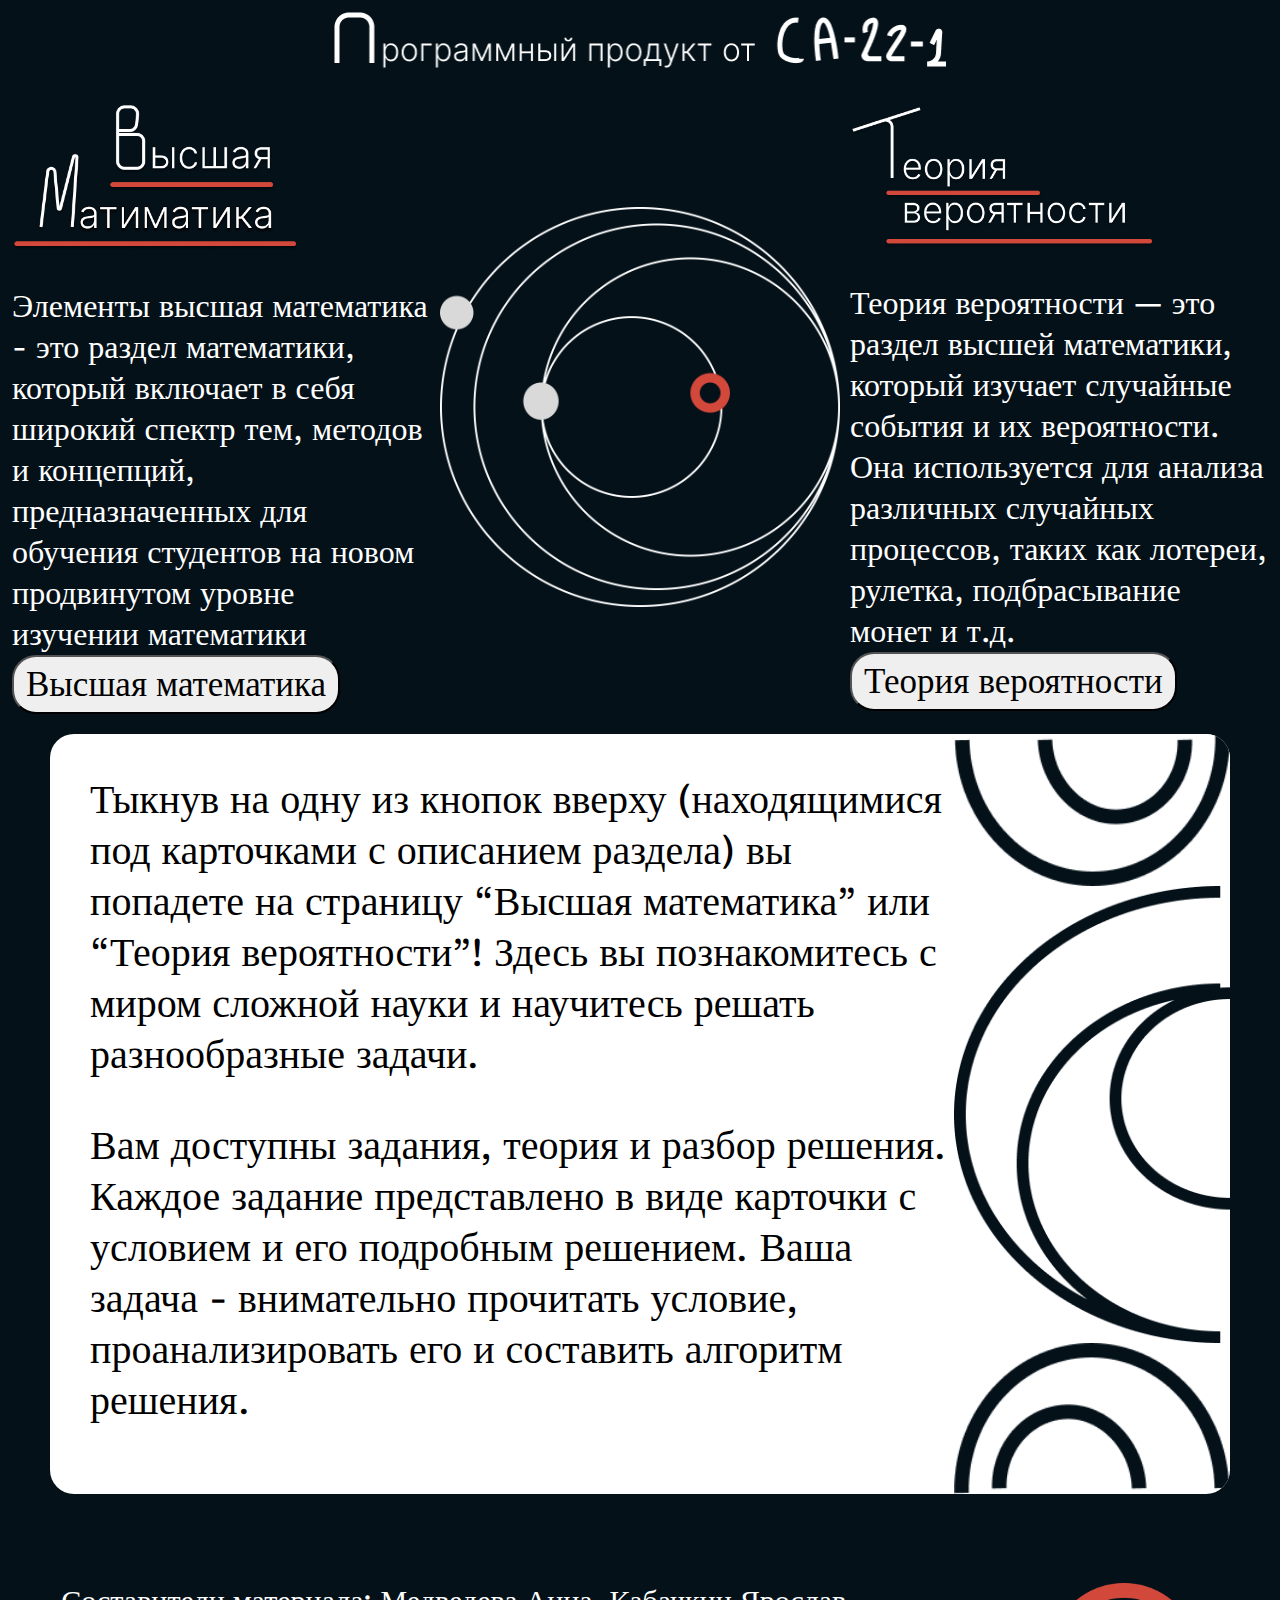
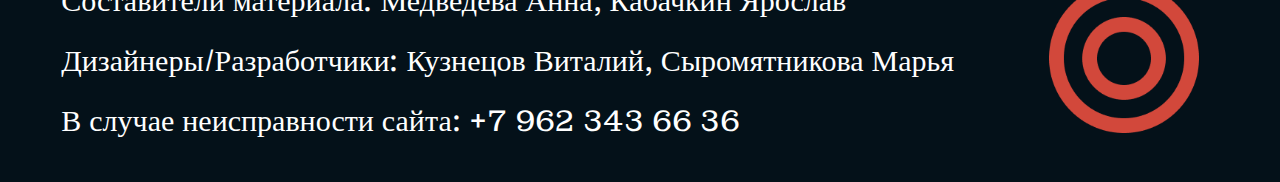
<file: index.html>
<!DOCTYPE html>
<html lang="en">
<head>
    <meta charset="UTF-8">
    <meta name="viewport" content="width=device-width, initial-scale=1.0">
    <title>Программный продукт</title>
    <link rel="stylesheet" href="style.css">
    <link rel="apple-touch-icon" sizes="180x180" href="image/Иконки/imaapple-touch-icon.png">
    <link rel="icon" type="image/png" sizes="32x32" href="image/Иконки/favicon-32x32.png">
    <link rel="icon" type="image/png" sizes="16x16" href="image/Иконки/favicon-16x16.png">
    <link rel="manifest" href="image/Иконки/site.webmanifest">
</head>
<body>
    <header>
        <p class="header title"><img class="title-foto" src="image/Header.png" alt=""></p>
    </header>
    <main>
        <nav>
            <section class="card card-right">
                <img class="VM card-right_title" src="image/Высшая математика страница 1.png" alt="Высшая математика">
                <p class="card-left_text card-text">Элементы высшая математика - это раздел математики, который включает в себя широкий спектр тем, методов и концепций, предназначенных для обучения студентов на новом продвинутом уровне изучении математики</p>
                <button><a href="Index-1.html">Высшая математика</a> </button>
            </section>

        
            <section class="logo">
                <img src="image/Logo.png" alt="logo">
            </section>


        <section class="card card-left">
            <img class="TV card-left_title" src="image/Теория вероятности страница 1.png" alt="Теория вероятности">
            <p class="card-left_text card-text">Теория вероятности — это раздел высшей математики, который изучает случайные события и их вероятности. Она используется для анализа различных случайных процессов, таких как лотереи, рулетка, подбрасывание монет и т.д.</p>
            <button><a href="Index-2.html">Теория вероятности</a> </button>
        </section>
        </nav>
    <section class="description">
        <div class="description-main">
            <div class="description-main-text text">
                <p>Тыкнув на одну из кнопок вверху (находящимися под карточками с описанием раздела) вы попадете на страницу “Высшая математика” или “Теория вероятности”! Здесь вы познакомитесь с миром сложной науки и научитесь решать разнообразные задачи. </p>
                <p>Вам доступны задания, теория и разбор решения. Каждое задание представлено в виде карточки с условием и его подробным решением. Ваша задача - внимательно прочитать условие, проанализировать его и составить алгоритм решения. </p>
            </div>
                <div class="description-main-foto">
                    <img class="top" src="image/Figure-right-bottom.png" alt="">
                    <img class="center" src="image/Figure-top.png" alt="">
                    <img class="bottom" src="image/Figure-bottom.png" alt="">
                </div>
            
            </div>
        </div>
    </section>
    </main>
    <footer>
        <section class="end">
            <div class="footer-name">
                <p>Составители материала: Медведева Анна, Кабачкин Ярослав <br>
                    Дизайнеры/Разработчики: Кузнецов Виталий, Сыромятникова Марья
                </p>
                <p>В случае неисправности сайта: +7 962 343 66 36</p>
            </div>
            <div class="footer-logo">
                <img src="image/Figure-footer.png" alt="">
            </div>
        </section>
    </footer>
</body>
</html>





<!-- Составитель заданий: Медведева Анна
Дизайнеры/Разработчики: Кузнецов Виталий, Сыромятникова Марья


В случае неисправности сайта: +7 962 343 66 36 -->



<!-- <div class="animation">
                <div class="loader">
                    <div class="circle"></div>
                    <div class="circle"></div>
                    <div class="circle"></div>
                    <div class="circle"></div>
                    <div class="circle"></div>
                    <div class="circle"></div>
                </div> -->
</file>
<file: style.css>
@import url('https://fonts.googleapis.com/css2?family=Montagu+Slab:opsz,wght@16..144,300;16..144,500;16..144,700&family=Roboto+Slab:wght@300;500;700&display=swap');


*{
    margin: 0;
    padding: 0;
    font-family: Montagu Slab;
}


header{
    background-color: rgb(4, 17, 25);
}

.title-foto {
    max-width: 612px;
}

header p {
    display: flex;
    justify-content: center;
    color: white;
    font-size: 32px;
    padding: 12px 0px;
    font-weight: 700;
}

main{
    padding: 25px 12px;
    background-color: rgb(4, 17, 25);
    display: flex;
    justify-content: center;
    flex-direction: column;

}

nav {
    max-width: 1800px;
    margin: 0 auto;
    display: flex;
    justify-content: space-around;
    align-items: center;
    color: white;
}

.VM {
    /* margin: 0 auto; */
    width: 310px;
    padding-bottom: 30px;
}

.TV {
    width: 310px;
    padding-bottom: 30px;
}

.card-text {
    max-width: 429px;
    font-size: 32px;
}

.logo{
    padding: 10px;
}

.logo img{
    max-width: 400px;
}

.text p{
    margin: 40px 0px 40px 40px;
    color: black;
    max-width: 1582px;
    font-size: 40px;
}

.card button{
    padding: 5px 12px;
    border-radius: 24px;
}


.card button a{
    color: black;
    text-decoration: none;
    display: flex;
    align-items: center;
    font-size: 35px;
}


.description {
    color: rgb(4, 17, 25);
    margin: 20px;
}

.description-main {
    max-width: 1180px;
    /* min-width: 770px; */
    display: flex;
    justify-content: space-between;
    background-color: white;
    border-radius: 24px;
    margin: 0 auto;
    Overflow:hidden
}

.description .main .text{
    font-size: 24px;
    color: wheat;
    padding: 20px;
}

.description-main-foto{
    display: flex;
    justify-content: space-between;
    flex-direction: column;
}

.center {
    width: 276px;
    height: 457px;
}




footer{
    background-color: rgb(4, 17, 25);
}

.end{
    max-width: 1800px;
    margin: 0 auto;
    background-color: rgb(4, 17, 25);
    padding: 24px;
    color: white;
    display: flex;
    justify-content: space-around;
    align-items: center;
}

.footer-name {
    font-size: 30px;
    line-height: 2;
}

.footer-logo img{
    height: 150px;
    padding: 20px;
}




@media (max-width: 736px){
    nav{
        flex-direction: column;
        gap: 30px;
    }
    .VM{
        margin: 0 auto;
        display: flex;
        padding: 0;
    }
    .TV{
        margin: 0 auto;
        display: flex;
        padding: 0;
    }
    .card-text{
        max-width: 600px;
        text-align: center;
    }
    .card button{
    display: flex;
    margin: 0 auto;
    }
    .logo{
        display: none;
    }
    .text p{
        font-size: 28px;
    }
    .description-main-foto{
        display: none;
    }
    .description-main-text{
        max-width: 500px;
        margin: 0 auto;
    }
    .footer-logo{
        display: none;
    }
    .footer-name{
        font-size: 20px;
    }
        /* .text{
        font-size: 10px;
    } */
    /* .description{
        
        width: 500px;
    } */
}
</file>
